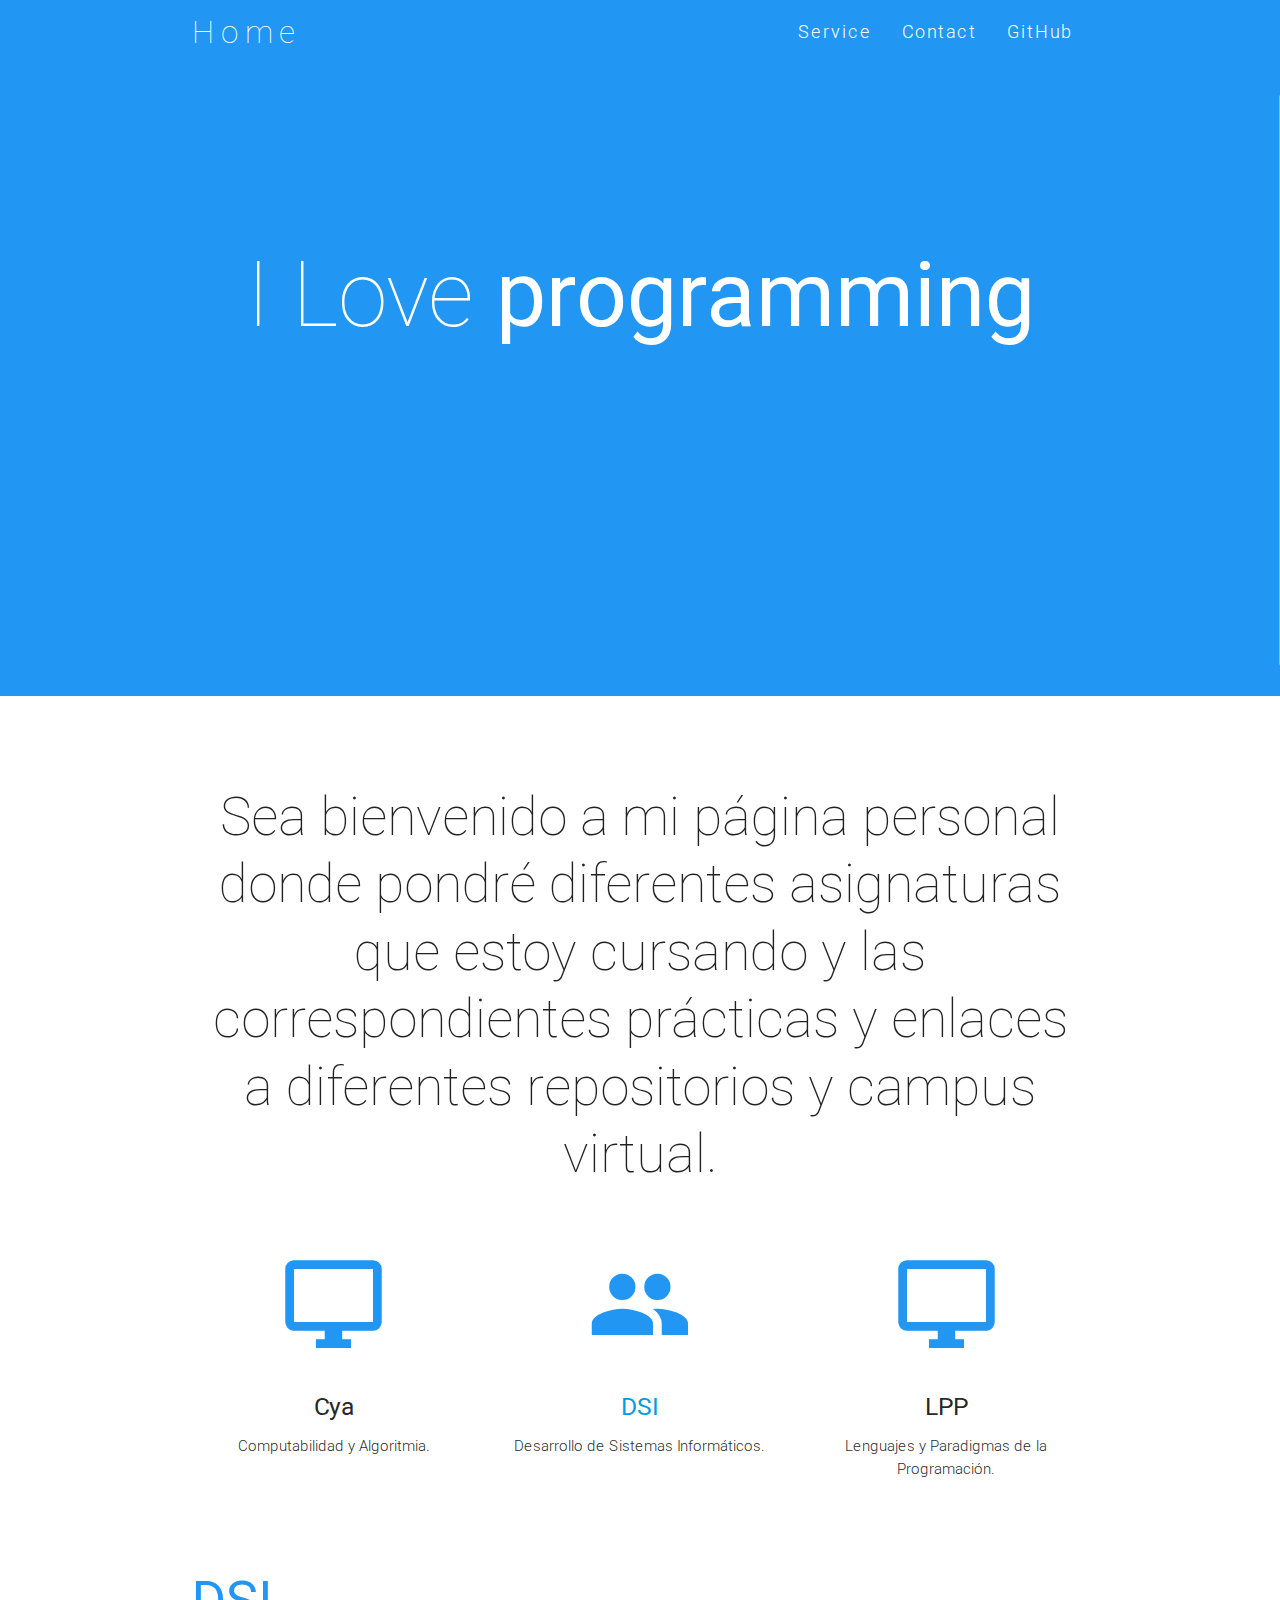
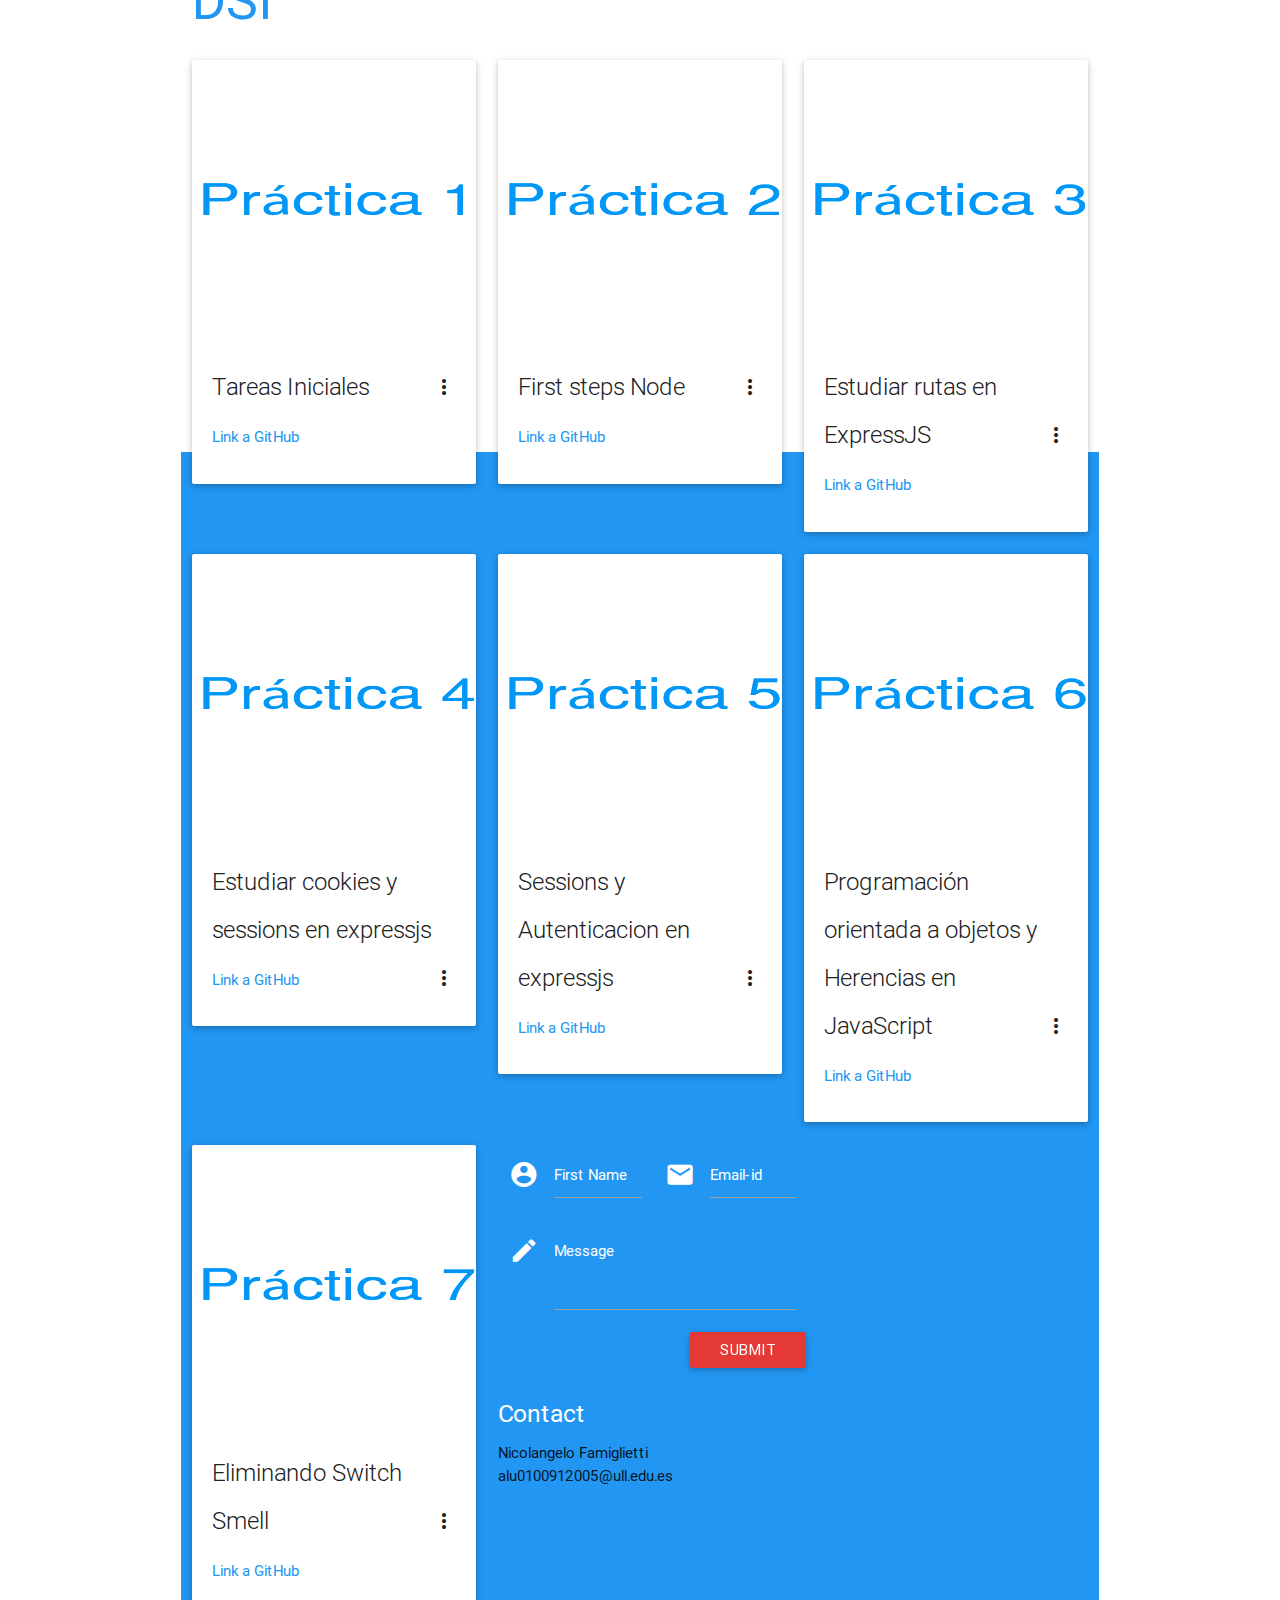
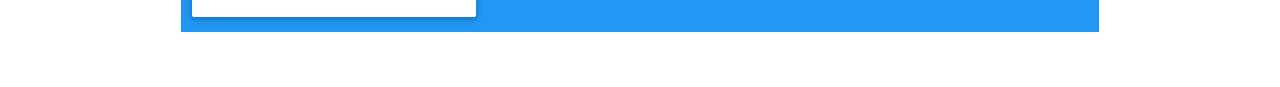
<file: index.html>
<!DOCTYPE html>
<html>
<head>
    <meta http-equiv="Content-Type" content="text/html; charset=UTF-8"/>
    <meta name="viewport" content="width=device-width, initial-scale=1, maximum-scale=1.0, user-scalable=no"/>
    <meta name="theme-color" content="#2196F3">
    <title>Student Personal Page - Nicolangelo Famiglietti</title>

    <!-- CSS  -->
    <link href="min/plugin-min.css" type="text/css" rel="stylesheet">
    <link href="min/custom-min.css" type="text/css" rel="stylesheet">
    <link href="css/estilo.css" type="text/css" rel="stylesheet">
</head>
<body id="top" class="scrollspy">

<!-- Pre Loader -->
<div id="loader-wrapper">
    <div id="loader"></div>
 
    <div class="loader-section section-left"></div>
    <div class="loader-section section-right"></div>
 
</div>

<!--Navigation-->
 <div class="navbar-fixed">
    <nav id="nav_f" class="default_color" role="navigation">
        <div class="container">
            <div class="nav-wrapper">
            <a href="#" id="logo-container" class="brand-logo">Home</a>
                <ul class="right hide-on-med-and-down">
                    <li><a href="#intro">Service</a></li>
<!--                    <li><a href="#work">Work</a></li>-->
<!--                    <li><a href="#team">Team</a></li>-->
                    <li><a href="#contact">Contact</a></li>
                    <li><a href="https://github.com/alu0100912005" target="_blank">GitHub</a></li>
                </ul>
                <ul id="nav-mobile" class="side-nav">
                    <li><a href="#intro">Service</a></li>
<!--                    <li><a href="#work">Work</a></li>-->
<!--                    <li><a href="#team">Team</a></li>-->
                    <li><a href="#contact">Contact</a></li>
                    <li><a href="https://github.com/alu0100912005" target="_blank">GitHub</a></li>
                </ul>
            <a href="#" data-activates="nav-mobile" class="button-collapse"><i class="mdi-navigation-menu"></i></a>
            </div>
        </div>
    </nav>
</div>

<!--Hero-->
<div class="section no-pad-bot" id="index-banner">
    <div class="container">
        <h1 class="text_h center header cd-headline letters type">
            <span>I Love</span> 
            <span class="cd-words-wrapper waiting">
                <b class="is-visible">programming</b>
                <b>inventing</b>
                <b>developing</b>
            </span>
        </h1>
    </div>
</div>

<!--Intro and service-->
<div id="intro" class="section scrollspy">
    <div class="container">
        <div class="row">
            <div  class="col s12">
                <h2 class="center header text_h2">Sea bienvenido a mi p&aacute;gina personal donde pondré diferentes asignaturas que estoy cursando y las correspondientes pr&aacute;cticas y enlaces a diferentes repositorios y campus virtual.</h2>
            </div>

            <div  class="col s12 m4 l4">
                <div class="center promo promo-example">
                    <i class="mdi-hardware-desktop-windows"></i>
                    <h5 class="promo-caption">Cya</h5>
                    <p class="light center">Computabilidad y Algoritmia.</p>
                </div>
            </div>
            <div class="col s12 m4 l4">
                <div class="center promo promo-example">
                    <i class="mdi-social-group"></i>
                    <h5 class="promo-caption"><a href="#dsi">DSI</a></h5>
                    <p class="light center">Desarrollo de Sistemas Inform&aacute;ticos.</p>
                </div>
            </div>
            <div class="col s12 m4 l4">
                <div class="center promo promo-example">
                    <i class="mdi-hardware-desktop-windows"></i>
                    <h5 class="promo-caption">LPP</h5>
                    <p class="light center">Lenguajes y Paradigmas de la Programaci&oacute;n.</p>
                </div>
            </div>
        </div>
    </div>
</div>

<!--Work-->
<div class="section scrollspy" id="dsi">
    <div class="container">
        <h2 class="header text_b">DSI</h2>
        <div class="row">
            <div class="col s12 m4 l4">
                <div class="card">
                    <div class="card-image waves-effect waves-block waves-light">
                        <img class="activator" src="img/project11.png">
                    </div>
                    <div class="card-content">
                        <span class="card-title activator grey-text text-darken-4">Tareas Iniciales<i class="mdi-navigation-more-vert right"></i></span>
                        <p><a href="https://github.com/ULL-ESIT-DSI-1617/tareas-iniciales-angel-nicolangelo-35l2" target="_blank">Link a GitHub</a></p>
                    </div>
                    <div class="card-reveal">
                        <span class="card-title grey-text text-darken-4">Tareas Iniciales<i class="mdi-navigation-close right"></i></span>
                        <p>
                            Aprenda a utilizar MarkDown y GitBook escribiendo la documentación en formato MarkDown de como ha realizado esta primera práctica, incluyendo secciones: describiendo que es GitBook y como se utiliza, que son las gh-pages y como se utilizan, como se usa el módulo gh-pages para automatizar el despliegue en gh-pages como se despliega un libro en www.gitbook.com, Instale GitBook Desktop.
                        </p>
                    </div>
                </div>
            </div>
            <div class="col s12 m4 l4">
                <div class="card">
                    <div class="card-image waves-effect waves-block waves-light">
                        <img class="activator" src="img/project2.png">
                    </div>
                    <div class="card-content">
                        <span class="card-title activator grey-text text-darken-4">First steps Node<i class="mdi-navigation-more-vert right"></i></span>
                        <p><a href="https://github.com/ULL-ESIT-DSI-1617/primeros-pasos-en-nodejs-angel-nicolangelo-Alexandra-35l2-nodejs" target="_blank">Link a GitHub</a></p>
                    </div>
                    <div class="card-reveal">
                        <span class="card-title grey-text text-darken-4">Primeros pasos en Node<i class="mdi-navigation-close right"></i></span>
                        <p>
                        1. Reescriba los apuntes realizados en la Práctica: Tareas Iniciales para seguir una estructura de directorios diferente, simplificando el despliegue en gh-pages.<br />
                        2. Para ello vamos a partir de un fork del repo enten/gitbook-boilerplate que ofrece una estructura inicial para la creación de un libro y su despliegue en gh-pages. <br />
                        * En el directorio scripts/ se encuentran scripts shell para la construcción y despliegue del libro <br />
                        * Este repo utiliza el módulo gh-pages para automatizar el despliegue en gh-pages del libro <br />
                        * Reescriba los scripts shell en el directorio scripts/ para la construcción y despliegue del libro en NodeJS <br />
                        * Añada un Gulpfile con tareas build, deploy, serve, etc. que automaticen la construcción y despliegue del libro en los diferentes sites<br /> 
                        * Despliegue el libro en su máquina del iaas <br />
                        * Reucerde usar los issues y los projects para la colaboración <br />
                        * Despliegue el libro en su máquina virtual del iaas.ull.es siguiendo las instrucciones en:<br />
                            -SERVICIO IAAS de la ULL<br />
                            -Como Desplegar una Aplicación Web en iaas.ull.es<br />
                        
                        </p>
                    </div>
                </div>
            </div>
            <div class="col s12 m4 l4">
                <div class="card">
                    <div class="card-image waves-effect waves-block waves-light">
                        <img class="activator" src="img/project33.png">
                    </div>
                    <div class="card-content">
                        <span class="card-title activator grey-text text-darken-4">Estudiar rutas en ExpressJS<i class="mdi-navigation-more-vert right"></i></span>
                        <p><a href="https://github.com/ULL-ESIT-DSI-1617/estudiar-las-rutas-en-expressjs-angel-nicolangelo-alexandra-35l2-nodejs" target="_blank">Link a GitHub</a></p>
                    </div>
                    <div class="card-reveal">
                        <span class="card-title grey-text text-darken-4">Estudiar rutas en ExpressJS<i class="mdi-navigation-close right"></i></span>
                        <p>
                        1.Estudie las rutas en ExpressJS siguiendo estos apuntes:<br />

                        -Basic Routing<br />
                        -Routing Guide<br />
                        -Using Middleware<br />
                        -Router API Documentation<br /><br />
                        
                        2.Elabore a partir de ellas un libro GitBook con sus notas e ilustre con ejemplos el uso de las distintas secciones.

                        -El repo debe tener un directorio docs/ con los MarkDown del libro y un directorio src/ con los códigos fuentes de los ejemplos.<br />
                        -Despliegue el libro en las plataformas que hemos visto en las prácticas anteriores.<br />
                        -Puede incorporar los apuntes elaborados en las prácticas anteriores a este.<br />
                        -En el directorio src/ deberá de disponer de un gulpfile.js con tareas para la ejecución de los códigos fuentes de ejemplo.<br />
                        </p>
                    </div>
                </div>
            </div>
            <div class="col s12 m4 l4">
                <div class="card">
                    <div class="card-image waves-effect waves-block waves-light">
                        <img class="activator" src="img/project4.png">
                    </div>
                    <div class="card-content">
                        <span class="card-title activator grey-text text-darken-4">Estudiar cookies y sessions en expressjs<i class="mdi-navigation-more-vert right"></i></span>
                        <p><a href="https://github.com/ULL-ESIT-DSI-1617/estudiar-cookies-y-sessions-en-expressjs-angel-alexandra-nicolangelo-p4-35l2" target="_blank">Link a GitHub</a></p>
                    </div>
                    <div class="card-reveal">
                        <span class="card-title grey-text text-darken-4">Estudiar cookies y sessions en expressjs<i class="mdi-navigation-close right"></i></span>
                        <p>
                       1- Estudie las cookies y las sessions en ExpressJS. Puede hacer uso de estos u otros recursos:<br /><br />

                        * Repositorio con ejemplos de uso de Cookies, Sesiones y Autenticación en NodeJS en GitHub<br />
                        * HTTP cookies at MDN<br />
                        * set-cookie at MDN<br />
                        * Wikipedia: Query String<br />
                        * cookie module<br />
                        * Cookie Management in Express<br />
                        * A very basic session auth in node.js with express.js<br />
                       2- Elabore a partir de ellas un libro GitBook con sus notas explicando e ilustrando con códigos de ejemplo el uso de las distintos conceptos y tecnologías.<br /><br />
                       * El repo debe tener un directorio docs/ con los MarkDown del libro y un directorio src/ con los códigos fuentes de los ejemplos.<br />
                       * Despliegue el libro en las plataformas que hemos visto en las prácticas anteriores<br />
                       * Incorpore los apuntes elaborados en las prácticas anteriores a este<br />
                       * En el directorio src/ deberá de disponer de un gulpfile.js con tareas para la ejecución de los códigos fuentes de ejemplo<br />
                        </p>
                    </div>
                </div>
            </div>
            <div class="col s12 m4 l4">
                <div class="card">
                    <div class="card-image waves-effect waves-block waves-light">
                        <img class="activator" src="img/project5.png">
                    </div>
                    <div class="card-content">
                        <span class="card-title activator grey-text text-darken-4">Sessions y Autenticacion en expressjs<i class="mdi-navigation-more-vert right"></i></span>
                        <p><a href="https://github.com/ULL-ESIT-DSI-1617/sessions-y-autenticacion-en-expressjs-alexandra-angel-nicolangelo-35l2" target="_blank">Link a GitHub</a></p>
                    </div>
                    <div class="card-reveal">
                        <span class="card-title grey-text text-darken-4">Sessions y Autenticacion en expressjs<i class="mdi-navigation-close right"></i></span>
                        <p>
                       - Aceptar asignación de la tarea<br />
                        - Use el repo de GitHub dado por la asignación de esta tarea<br />
                        - Cree un servidor que use para proveer autenticación a los HTML generados a partir de un libro de prueba<br />
                        - Encripte los passwords en un fichero users.json (puede usar bcrypt-nodejs) en el que se guardan las parejas usuario: password<br />
                        - Puede escribir un programa auxiliar que le genere el fichero de claves users.json<br />
                        - Use un formulario form para obtener el usuario y la clave<br />
                        - Use vistas en ejs o pug para el programa<br />
                        - Deberá tener rutas y vistas para logout y para cambiar la password<br />
                        - Despliegue la aplicación en Heroku y en la máquina virtual del iaas<br />
                        </p>
                    </div>
                </div>
            </div>
         <div class="col s12 m4 l4">
            <div class="card">
                <div class="card-image waves-effect waves-block waves-light">
                    <img class="activator" src="img/project6.png">
                </div>
                <div class="card-content">
                    <span class="card-title activator grey-text text-darken-4">Programación orientada a objetos y Herencias en JavaScript<i class="mdi-navigation-more-vert right"></i></span>
                    <p><a href="https://github.com/ULL-ESIT-DSI-1617/programacion-orientada-a-objetos-y-herencia-en-javascript-alexandra-angel-nicolangelo-35l2" target="_blank">Link a GitHub</a></p>
                </div>
                <div class="card-reveal">
                    <span class="card-title grey-text text-darken-4">Programación orientada a objetos y Herencias en JavaScript<i class="mdi-navigation-close right"></i></span>
                    <p>
                            - Modifique el conversor de Temperaturas para que use objetos y herencia.<br />
                            - Defina una clase Medida cuyos objetos tienen un valor numérico (p. ej. 4.5e2) y un tipo dado por una cadena (p. ej "Km" por Kilómetros o "m3" por metros cúbicos o "F" por grados Fahrenheit).<br />
                            - Las clase Temperatura hereda de Medida.<br />
                            - Las clases Celsius, Fahrenheit, Kelvin, etc. heredan de Temperatura<br />
                            - En la entrada se deberán admitir grados Kelvin además de los de la práctica anterior<br />
                            - En la entrada se podrán escribir entradas como 32C to K para convertir de Celsius a Kelvin o bien -1.43e2f to C para convertir de Fahrenheit a Celsius.<br />
                            - La palabra toes opcional pudiendo omitirse. Así se aceptarán entradas como 32C K o bien -1.43e2f C<br />
                            - Sólo se muestra como resultado el solicitado. Si no se especifica el resultado se deberá emitir un mensaje de error<br />
                            - Use expresiones regulares extendidas<br />
                            - Procure que el código quede bien encapsulado<br />
                            - Reescriba el código para que use las clases.<br />
                            - Opcionalmente, si se desea se puede hacer que permita otras conversiones (por ejemplo, metros a pulgadas)<br />
                            - En esta tarea no se pide que use pruebas, ni cubrimiento, ni Karma ni Travis.<br />
                            - Elabore sus apuntes del curso con lo aprendido de OOP. Despliéguelo en Heroku. Los apuntes deberán estar protegidos con usuario dsi1617 y clave dsi1617passowrd<br />
                    </p>
                </div>
            </div>
        </div>

    
    <div class="col s12 m4 l4">
            <div class="card">
                <div class="card-image waves-effect waves-block waves-light">
                    <img class="activator" src="img/project7.png">
                </div>
                <div class="card-content">
                    <span class="card-title activator grey-text text-darken-4">Eliminando Switch Smell<i class="mdi-navigation-more-vert right"></i></span>
                    <p><a href="https://github.com/ULL-ESIT-DSI-1617/eliminando-switch-smell-alexandra-angel-nicolangelo-35l2" target="_blank">Link a GitHub</a></p>
                </div>
                <div class="card-reveal">
                    <span class="card-title grey-text text-darken-4">Eliminando Switch Smell<i class="mdi-navigation-close right"></i></span>
                    <p>
                           Modifique el código de la práctica anterior de manera que:<br />
                            - Se eliminen todos los Switch Smell<br />
                            - Se eliminen todas las debilidades señaladas en la sección Debilidades<br />
                            - Se distribuyan las clases en ficheros separados de una manera racional<br />
                            - Recuerde que un requisito de la práctica anterior era que el constructor de Medida pudiera llamarse con un sólo argumento:<br />
                               >>console.log(new Medida("32F")); // Prueba polimorfismo del constructor de Medida<br /><br />
                            - La expresión regular necesaria para usar es un prefijo de la expresión<br />
                            - regular usada en la conversión. Se plantea así el requisito de<br />
                            - reciclar la expresión regular factorizando el código de las mismas.<br />
                            - En esta tarea no se pide que use pruebas, ni cubrimiento, ni Karma ni Travis. <br />
                    </p>
                </div>
            </div>
        </div>

<!------------!>
<!--Parallax-->
<div class="parallax-container">
    <div class="parallax"><img src="img/parallax1.png"></div>
</div>

<!--Footer-->
<footer id="contact" class="page-footer default_color scrollspy">
    <div class="container">  
        <div class="row">
            <div class="col l6 s12">
                <form class="col s12" action="contact.php" method="post">
                    <div class="row">
                        <div class="input-field col s6">
                            <i class="mdi-action-account-circle prefix white-text"></i>
                            <input id="icon_prefix" name="name" type="text" class="validate white-text">
                            <label for="icon_prefix" class="white-text">First Name</label>
                        </div>
                        <div class="input-field col s6">
                            <i class="mdi-communication-email prefix white-text"></i>
                            <input id="icon_email" name="email" type="email" class="validate white-text">
                            <label for="icon_email" class="white-text">Email-id</label>
                        </div>
                        <div class="input-field col s12">
                            <i class="mdi-editor-mode-edit prefix white-text"></i>
                            <textarea id="icon_prefix2" name="message" class="materialize-textarea white-text"></textarea>
                            <label for="icon_prefix2" class="white-text">Message</label>
                        </div>
                        <div class="col offset-s7 s5">
                            <button class="btn waves-effect waves-light red darken-1" type="submit">Submit
                                <i class="mdi-content-send right white-text"></i>
                            </button>
                        </div>
                    </div>
                </form>
            </div>
            <div class="col l6 s12">
                <h5 class="white-text">Contact</h5>
                <ul>
                    <li>Nicolangelo Famiglietti</li>
                    <li color="white">alu0100912005@ull.edu.es</li>
<!--                    <li color="white"><a href="mailto:alu0100912005@ull.edu.es">alu0100912005@ull.edu.es</a></li>-->
                </ul>
            </div>
        </div>
    </div>
    
        

</footer>


    <!--  Scripts-->
    <script src="min/plugin-min.js"></script>
    <script src="min/custom-min.js"></script>

    </body>
</html>
</file>
<file: min/custom-min.css>
.default_color{background-color:#2196F3 !important}.default_color_text{color:#2196F3 !important}.icon-block{padding:0
15px}#intro,#work,#team{padding-top:4rem}#index-banner{min-height:632px;max-height:864px;position:relative;background-color:#2196F3}#nav_f{box-shadow:none !important;-webkit-box-shadow:none !important}.text_h{padding:15% 0;font-size:6.0em;font-weight:100;color:white}.brand-logo{position:absolute;color:#fff;display:inline-block;font-size:2.1rem;font-style:normal;font-weight:100;padding:0;letter-spacing:7px}.text_h2{font-weight:100;margin-bottom:4%;line-height:4.5rem}.span_h2{font-weight:300;color:#2196F3}.text_b{color:#2196F3}.in{font-weight:400 !important;font-style:normal !important}.promo
i{color:#2196F3;font-size:7rem;display:block}.card-content
a{color:#2196F3}.card-content a:hover{color:#2196F3}#work,#team{background:rgb(247,247,247)}.text_pink{color:#EF9A9A}nav ul
a{font-size:1.2rem;color:#FFF;letter-spacing:2px;display:block;font-weight:300;padding:0px
15px}.cd-headline.type .cd-words-wrapper{vertical-align:top;overflow:hidden}.cd-headline.type .cd-words-wrapper::after{content:'';position:absolute;right:0;top:50%;bottom:auto;-webkit-transform:translateY(-50%);-moz-transform:translateY(-50%);-ms-transform:translateY(-50%);-o-transform:translateY(-50%);transform:translateY(-50%);height:90%;width:1px;background-color:#aebcb9}.cd-headline.type .cd-words-wrapper.waiting::after{-webkit-animation:cd-pulse 1s infinite;-moz-animation:cd-pulse 1s infinite;animation:cd-pulse 1s infinite}.cd-headline.type .cd-words-wrapper.selected{background-color:#FFF}.cd-headline.type .cd-words-wrapper.selected::after{visibility:hidden}.cd-headline.type .cd-words-wrapper.selected
b{color:#2196F3}.cd-headline.type
b{visibility:hidden}.cd-headline.type b.is-visible{visibility:visible}.cd-headline.type
i{position:absolute;visibility:hidden}.cd-headline.type
i.in{position:relative;visibility:visible}@-webkit-keyframes cd-pulse{0%{-webkit-transform:translateY(-50%) scale(1);opacity:1}40%{-webkit-transform:translateY(-50%) scale(0.9);opacity:0}100%{-webkit-transform:translateY(-50%) scale(0);opacity:0}}@-moz-keyframes cd-pulse{0%{-moz-transform:translateY(-50%) scale(1);opacity:1}40%{-moz-transform:translateY(-50%) scale(0.9);opacity:0}100%{-moz-transform:translateY(-50%) scale(0);opacity:0}}@keyframes cd-pulse{0%{-webkit-transform:translateY(-50%) scale(1);-moz-transform:translateY(-50%) scale(1);-ms-transform:translateY(-50%) scale(1);-o-transform:translateY(-50%) scale(1);transform:translateY(-50%) scale(1);opacity:1}40%{-webkit-transform:translateY(-50%) scale(0.9);-moz-transform:translateY(-50%) scale(0.9);-ms-transform:translateY(-50%) scale(0.9);-o-transform:translateY(-50%) scale(0.9);transform:translateY(-50%) scale(0.9);opacity:0}100%{-webkit-transform:translateY(-50%) scale(0);-moz-transform:translateY(-50%) scale(0);-ms-transform:translateY(-50%) scale(0);-o-transform:translateY(-50%) scale(0);transform:translateY(-50%) scale(0);opacity:0}}#preloader{position:fixed;top:0;left:0;right:0;bottom:0;background-color:#fff;z-index:1200}#status{width:200px;height:200px;position:absolute;left:50%;top:50%;background-image:url(/img/status.gif);background-repeat:no-repeat;background-position:center;margin:-100px 0 0 -100px}@media only screen and (max-width: 480px){.text_h{padding:4% 0;font-size:5em;font-weight:100;color:white}}input,textarea{border-bottom:1px solid #fff}nav a.button-collapse{left:-25px}.card-avatar .waves-effect{text-align:center;margin-top:20px}.card-avatar
img{height:150px;width:150px;border-radius:75px}.card-avatar .card-content{text-align:center}.card .card-content
p{margin:15px
0px}.card-avatar .card-content
i{font-size:1.5rem}.card-avatar .card-content .card-title{line-height:30px !important}.parallax-container{max-height:400px}footer.page-footer{margin-top:0px !important}
</file>
<file: css/estilo.css>
div.contacto{color: red;}
</file>
